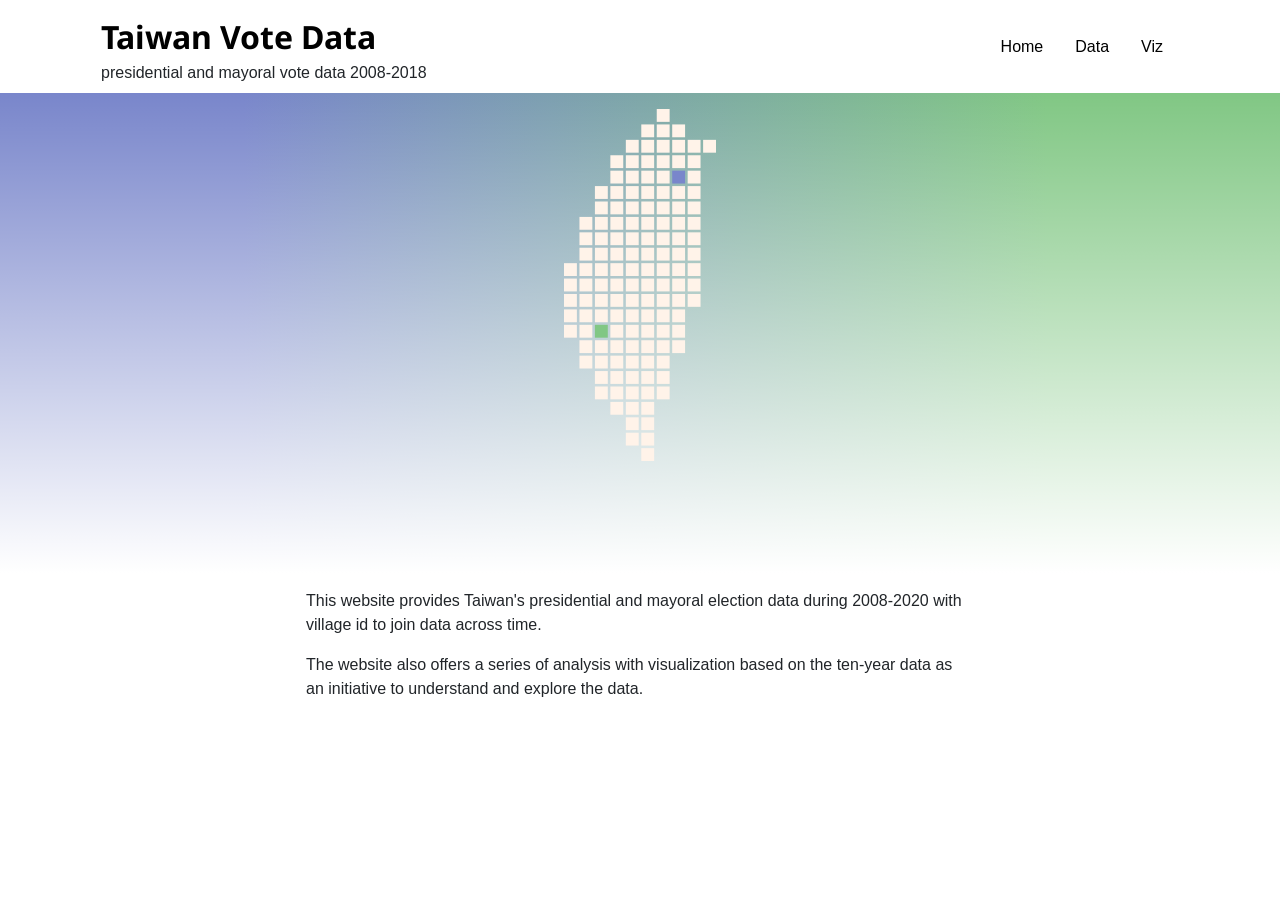
<file: index.html>
<!doctype html>

<html lang="en">
<head>
  <!-- Required meta tags -->
  <meta charset="utf-8">
  <meta name="viewport" content="width=device-width, initial-scale=1, shrink-to-fit=no">

  <title>Taiwan vote data analysis & visualization</title>
  <meta name="description" content="Taiwan vote data analysis & visualizationd">
  <meta name="author" content="Claire Tsao">

  <!-- Bootstrap CSS -->
  <link rel="stylesheet" href="https://stackpath.bootstrapcdn.com/bootstrap/4.4.1/css/bootstrap.min.css" integrity="sha384-Vkoo8x4CGsO3+Hhxv8T/Q5PaXtkKtu6ug5TOeNV6gBiFeWPGFN9MuhOf23Q9Ifjh" crossorigin="anonymous">
  <!-- Google fonts -->
  <link href="https://fonts.googleapis.com/css?family=Noto+Sans:400,700&display=swap" rel="stylesheet">
  <!-- Customized CSS -->
  <link rel="stylesheet" href="css/custom.css">

</head>

<body>
  <div class="container-xl" id="header">
  <nav class="navbar">
    <div>
      <a class="navbar-brand" href="index.html">Taiwan Vote Data</a>
      <div>
        <p>presidential and mayoral vote data 2008-2018</p>
      </div>
    </div>
    <ul class="nav ml-auto">
      <li class="nav-item">
        <a class="nav-link active" href="#">Home</a>
      </li>
      <li class="nav-item">
        <a class="nav-link" href="data.html">Data</a>
      </li>
      <li class="nav-item">
        <a class="nav-link" href="viz.html">Viz</a>
      </li>
    </ul>
  </nav>

  </div>
  <div class="container-fluid bg-home">
    <div class="row justify-content-center tw-grid p-3">
        <img src="img/taiwan-grid.svg" class="tw-svg" alt="Taiwan">
    </div>
  </div>
  <div class="container-sm intro">
    <div class="row justify-content-center p-3">
        <p>This website provides Taiwan's presidential and mayoral election data during 2008-2020 with village id to join data across time.</p>
        <p>The website also offers a series of analysis with visualization based on the ten-year data as an initiative to understand and explore the data.</p>
    </div>
  </div>
  <!-- Optional JavaScript -->
  <!-- jQuery first, then Popper.js, then Bootstrap JS -->
  <script src="https://code.jquery.com/jquery-3.4.1.slim.min.js" integrity="sha384-J6qa4849blE2+poT4WnyKhv5vZF5SrPo0iEjwBvKU7imGFAV0wwj1yYfoRSJoZ+n" crossorigin="anonymous"></script>
  <script src="https://cdn.jsdelivr.net/npm/popper.js@1.16.0/dist/umd/popper.min.js" integrity="sha384-Q6E9RHvbIyZFJoft+2mJbHaEWldlvI9IOYy5n3zV9zzTtmI3UksdQRVvoxMfooAo" crossorigin="anonymous"></script>
  <script src="https://stackpath.bootstrapcdn.com/bootstrap/4.4.1/js/bootstrap.min.js" integrity="sha384-wfSDF2E50Y2D1uUdj0O3uMBJnjuUD4Ih7YwaYd1iqfktj0Uod8GCExl3Og8ifwB6" crossorigin="anonymous"></script>
</body>
</html>
</file>
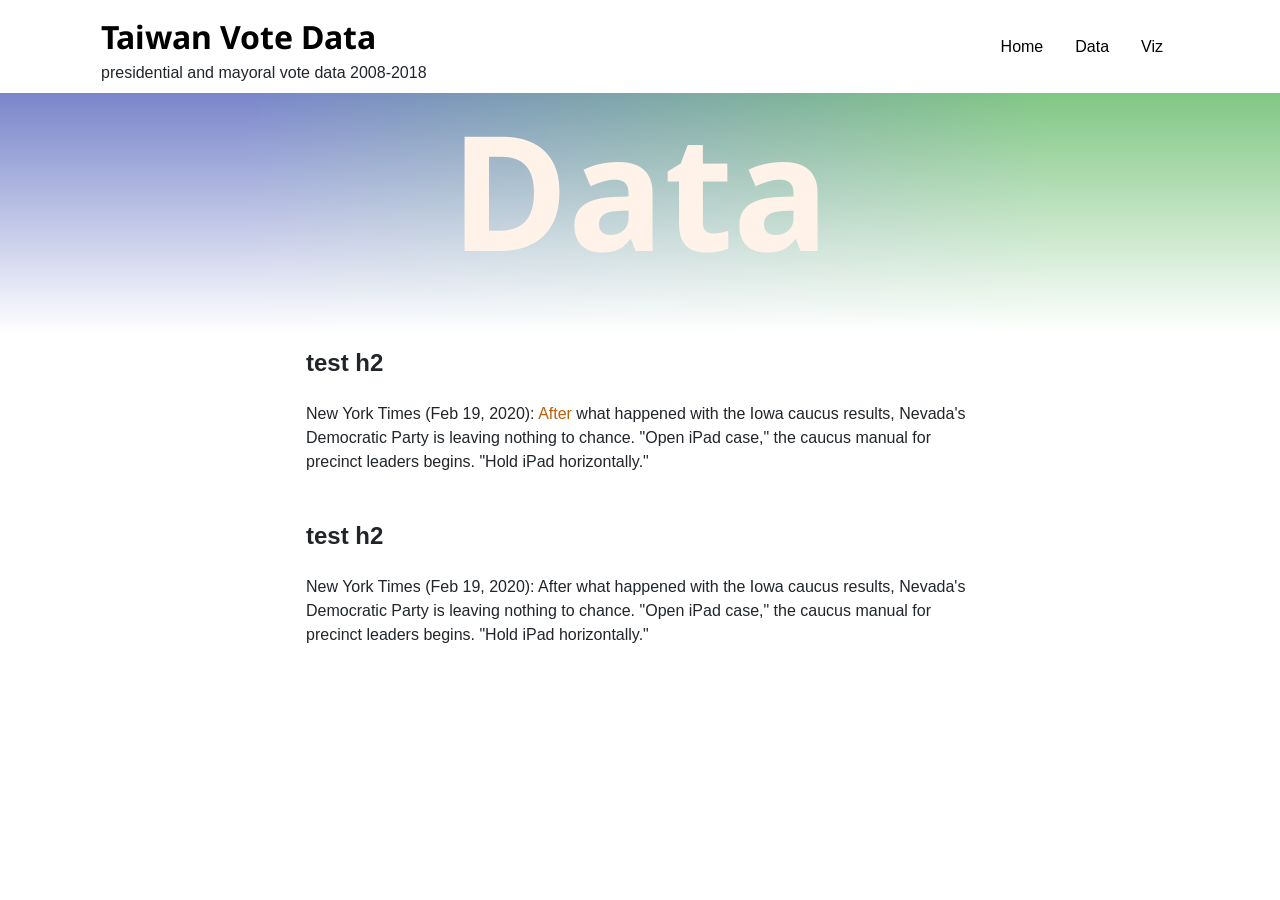
<file: data.html>
<!doctype html>

<html lang="en">
<head>
  <!-- Required meta tags -->
  <meta charset="utf-8">
  <meta name="viewport" content="width=device-width, initial-scale=1, shrink-to-fit=no">

  <title>Taiwan vote data analysis & visualization</title>
  <meta name="description" content="Taiwan vote data analysis & visualizationd">
  <meta name="author" content="Claire Tsao">

  <!-- Bootstrap CSS -->
  <link rel="stylesheet" href="https://stackpath.bootstrapcdn.com/bootstrap/4.4.1/css/bootstrap.min.css" integrity="sha384-Vkoo8x4CGsO3+Hhxv8T/Q5PaXtkKtu6ug5TOeNV6gBiFeWPGFN9MuhOf23Q9Ifjh" crossorigin="anonymous">
  <!-- Google fonts -->
  <link href="https://fonts.googleapis.com/css?family=Noto+Sans:400,700&display=swap" rel="stylesheet">
  <!-- Customized CSS -->
  <link rel="stylesheet" href="css/custom.css">

</head>

<body>
  <div class="container-xl" id="header">
    <nav class="navbar">
      <div>
        <a class="navbar-brand" href="index.html">Taiwan Vote Data</a>
        <div>
          <p>presidential and mayoral vote data 2008-2018</p>
        </div>
      </div>
      <ul class="nav ml-auto">
        <li class="nav-item">
          <a class="nav-link" href="index.html">Home</a>
        </li>
        <li class="nav-item">
          <a class="nav-link active" href="#">Data</a>
        </li>
        <li class="nav-item">
          <a class="nav-link" href="viz.html">Viz</a>
        </li>
      </ul>
    </nav>

  </div>
  <div class="container-fluid bg">
    <div class="row justify-content-center">
      <h1>Data</h1>
    </div>
  </div>
  <div class="container-sm intro">
    <div class="row">
    <!-- <img src="img/section-title.svg" class="m-3" alt="title-deco"> -->
    <h2 class="mt-3 pl-3">test h2</h2>
  </div>
    <div class="row justify-content-center p-3">
      <p>New York Times (Feb 19, 2020): <a href="#">After</a> what happened with the Iowa caucus results, Nevada's Democratic Party is leaving nothing to chance. "Open iPad case," the caucus manual for precinct leaders begins. "Hold iPad horizontally."</p>
    </div>
    <div class="row">
    <!-- <img src="img/section-title.svg" class="m-3" alt="title-deco"> -->
    <h2 class="mt-3 pl-3">test h2</h2>
  </div>
    <div class="row justify-content-center p-3">
      <p>New York Times (Feb 19, 2020): After what happened with the Iowa caucus results, Nevada's Democratic Party is leaving nothing to chance. "Open iPad case," the caucus manual for precinct leaders begins. "Hold iPad horizontally."</p>
    </div>
  </div>
  <!-- Optional JavaScript -->
  <!-- jQuery first, then Popper.js, then Bootstrap JS -->
  <script src="https://code.jquery.com/jquery-3.4.1.slim.min.js" integrity="sha384-J6qa4849blE2+poT4WnyKhv5vZF5SrPo0iEjwBvKU7imGFAV0wwj1yYfoRSJoZ+n" crossorigin="anonymous"></script>
  <script src="https://cdn.jsdelivr.net/npm/popper.js@1.16.0/dist/umd/popper.min.js" integrity="sha384-Q6E9RHvbIyZFJoft+2mJbHaEWldlvI9IOYy5n3zV9zzTtmI3UksdQRVvoxMfooAo" crossorigin="anonymous"></script>
  <script src="https://stackpath.bootstrapcdn.com/bootstrap/4.4.1/js/bootstrap.min.js" integrity="sha384-wfSDF2E50Y2D1uUdj0O3uMBJnjuUD4Ih7YwaYd1iqfktj0Uod8GCExl3Og8ifwB6" crossorigin="anonymous"></script>
</body>
</html>
</file>
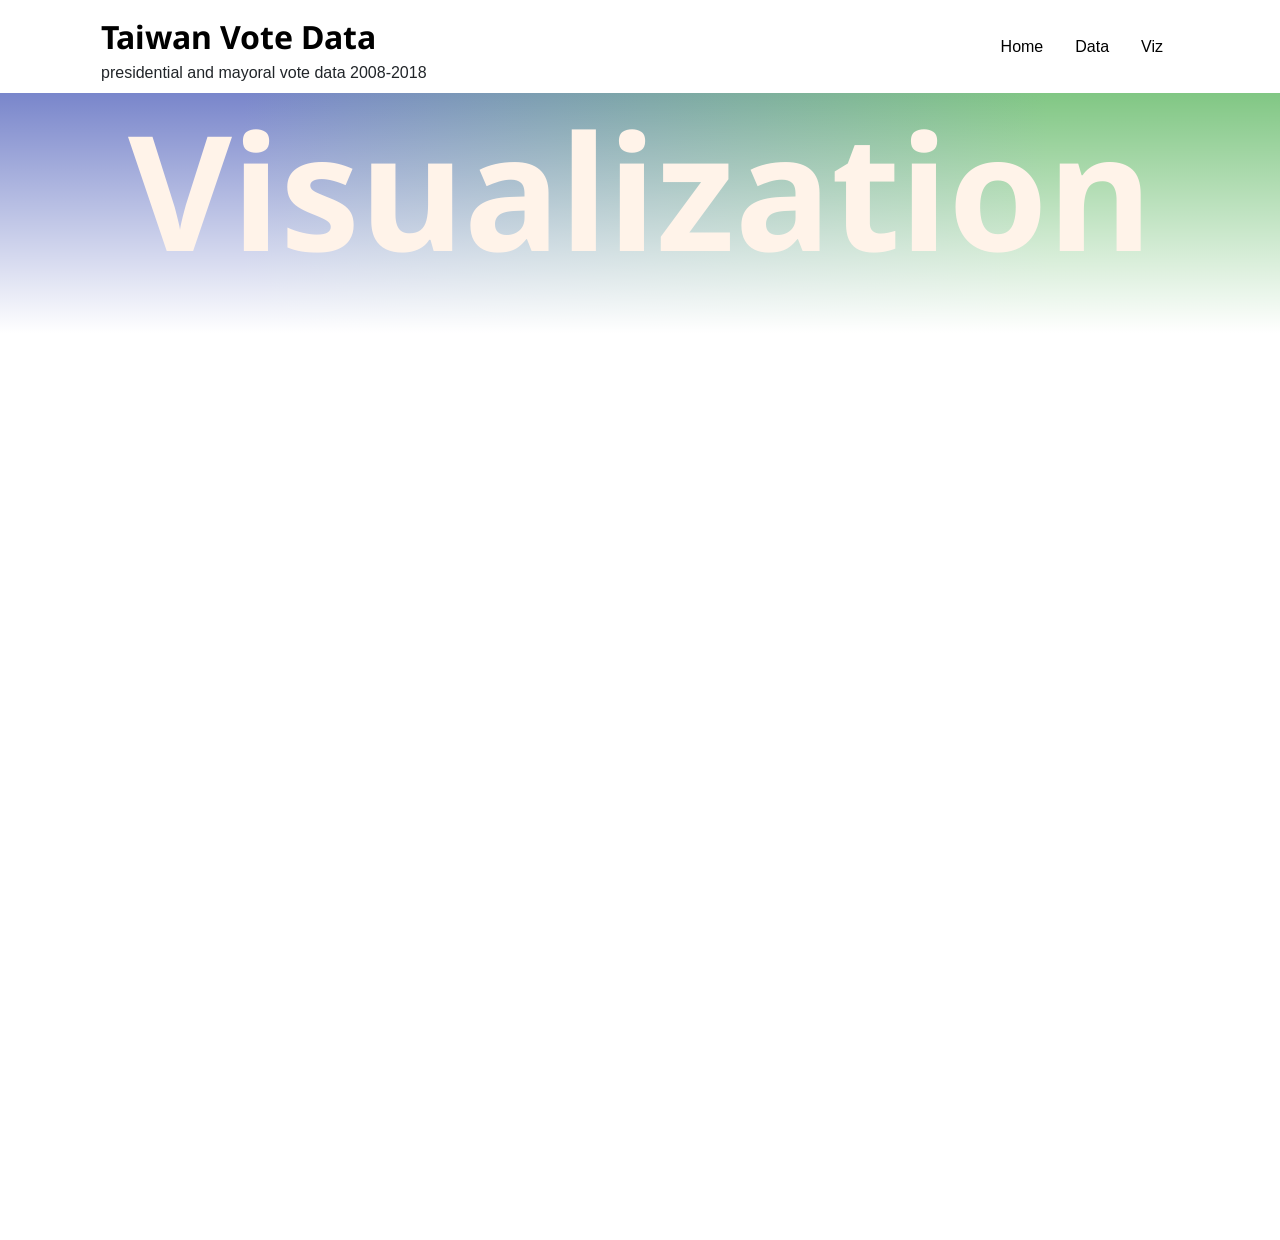
<file: viz.html>
<!doctype html>

<html lang="en">
<head>
  <!-- Required meta tags -->
  <meta charset="utf-8">
  <meta name="viewport" content="width=device-width, initial-scale=1, shrink-to-fit=no">

  <title>Taiwan vote data analysis & visualization</title>
  <meta name="description" content="Taiwan vote data analysis & visualizationd">
  <meta name="author" content="Claire Tsao">

  <!-- Bootstrap CSS -->
  <link rel="stylesheet" href="https://stackpath.bootstrapcdn.com/bootstrap/4.4.1/css/bootstrap.min.css" integrity="sha384-Vkoo8x4CGsO3+Hhxv8T/Q5PaXtkKtu6ug5TOeNV6gBiFeWPGFN9MuhOf23Q9Ifjh" crossorigin="anonymous">
  <!-- Google fonts -->
  <link href="https://fonts.googleapis.com/css?family=Noto+Sans:400,700&display=swap" rel="stylesheet">
  <!-- Customized CSS -->
  <link rel="stylesheet" href="css/custom.css">
  <!-- iframe selector -->
  <script>
      const load = function() {
          let url = new URL(window.location.href);
          let query = url.searchParams.get('article');
          if(query===null) {
            query = "";
          }
          console.log(query);
          document.querySelector('#container_iframe').src= 'https://missmoss.info/vote-blog/'+query;
      }
      window.onload = load;
  </script>

</head>

<body>
  <div class="container-xl" id="header">
    <nav class="navbar">
      <div>
        <a class="navbar-brand" href="index.html">Taiwan Vote Data</a>
        <div>
          <p>presidential and mayoral vote data 2008-2018</p>
        </div>
      </div>
      <ul class="nav ml-auto">
        <li class="nav-item">
          <a class="nav-link" href="index.html">Home</a>
        </li>
        <li class="nav-item">
          <a class="nav-link" href="data.html">Data</a>
        </li>
        <li class="nav-item">
          <a class="nav-link active" href="#">Viz</a>
        </li>
      </ul>
    </nav>

  </div>
  <div class="container-fluid bg">
    <div class="row justify-content-center">
      <h1>Visualization</h1>
    </div>
  </div>
    <iframe id="container_iframe" ></iframe>
  </div>
  <!-- Optional JavaScript -->
  <!-- jQuery first, then Popper.js, then Bootstrap JS -->
  <script src="https://code.jquery.com/jquery-3.4.1.slim.min.js" integrity="sha384-J6qa4849blE2+poT4WnyKhv5vZF5SrPo0iEjwBvKU7imGFAV0wwj1yYfoRSJoZ+n" crossorigin="anonymous"></script>
  <script src="https://cdn.jsdelivr.net/npm/popper.js@1.16.0/dist/umd/popper.min.js" integrity="sha384-Q6E9RHvbIyZFJoft+2mJbHaEWldlvI9IOYy5n3zV9zzTtmI3UksdQRVvoxMfooAo" crossorigin="anonymous"></script>
  <script src="https://stackpath.bootstrapcdn.com/bootstrap/4.4.1/js/bootstrap.min.js" integrity="sha384-wfSDF2E50Y2D1uUdj0O3uMBJnjuUD4Ih7YwaYd1iqfktj0Uod8GCExl3Og8ifwB6" crossorigin="anonymous"></script>
</body>
</html>
</file>
<file: css/custom.css>
body {
  font-family: "Segoe UI", SegoeUI, Roboto, "Segoe WP", "Helvetica Neue", "Helvetica", "Tahoma", "Arial", sans-serif;
}
iframe {
  border: none;
  height: 100vh;
  width: 100%;
}
nav a {
  color: black;
}
p a {
  color: #BA5E0A;
}
a:hover {
  color: #BA5E0A;
}
.navbar p {
  margin: 0;
}
.navbar-brand {
  font-weight: bold;
  font-size: 2rem;
  color: black;
  font-family: 'Noto Sans', sans-serif;
  padding-bottom: 0;
}
h1 {
  font-family: 'Noto Sans', sans-serif;
  color: #FFF3E9;
  font-size: 10rem;
  font-weight: bold;
}
h2 {
  font-size: 1.5rem;
  font-weight: bold;
}
h3 {
  font-size: 1rem;
}
.bg-home {
  background: linear-gradient(180deg, rgba(255, 255, 255, 0) 0%, #FFFFFF 100%),
  linear-gradient(269.97deg, #81C784 18.18%, #7986CB 80.98%);
  height: 30rem;
}
.bg {
  background: linear-gradient(180deg, rgba(255, 255, 255, 0) 0%, #FFFFFF 100%),
  linear-gradient(269.97deg, #81C784 18.18%, #7986CB 80.98%);
  height: 15rem;
}
.tw-grid {
  height: 24rem;
}
img {
  height: 100%;
  width: auto;
}
@media (min-width: 992px) {
  .intro{
    width: 600px;
  }
}
@media (min-width: 1200px) {
  .intro{
    width: 700px;
  }
}
</file>
